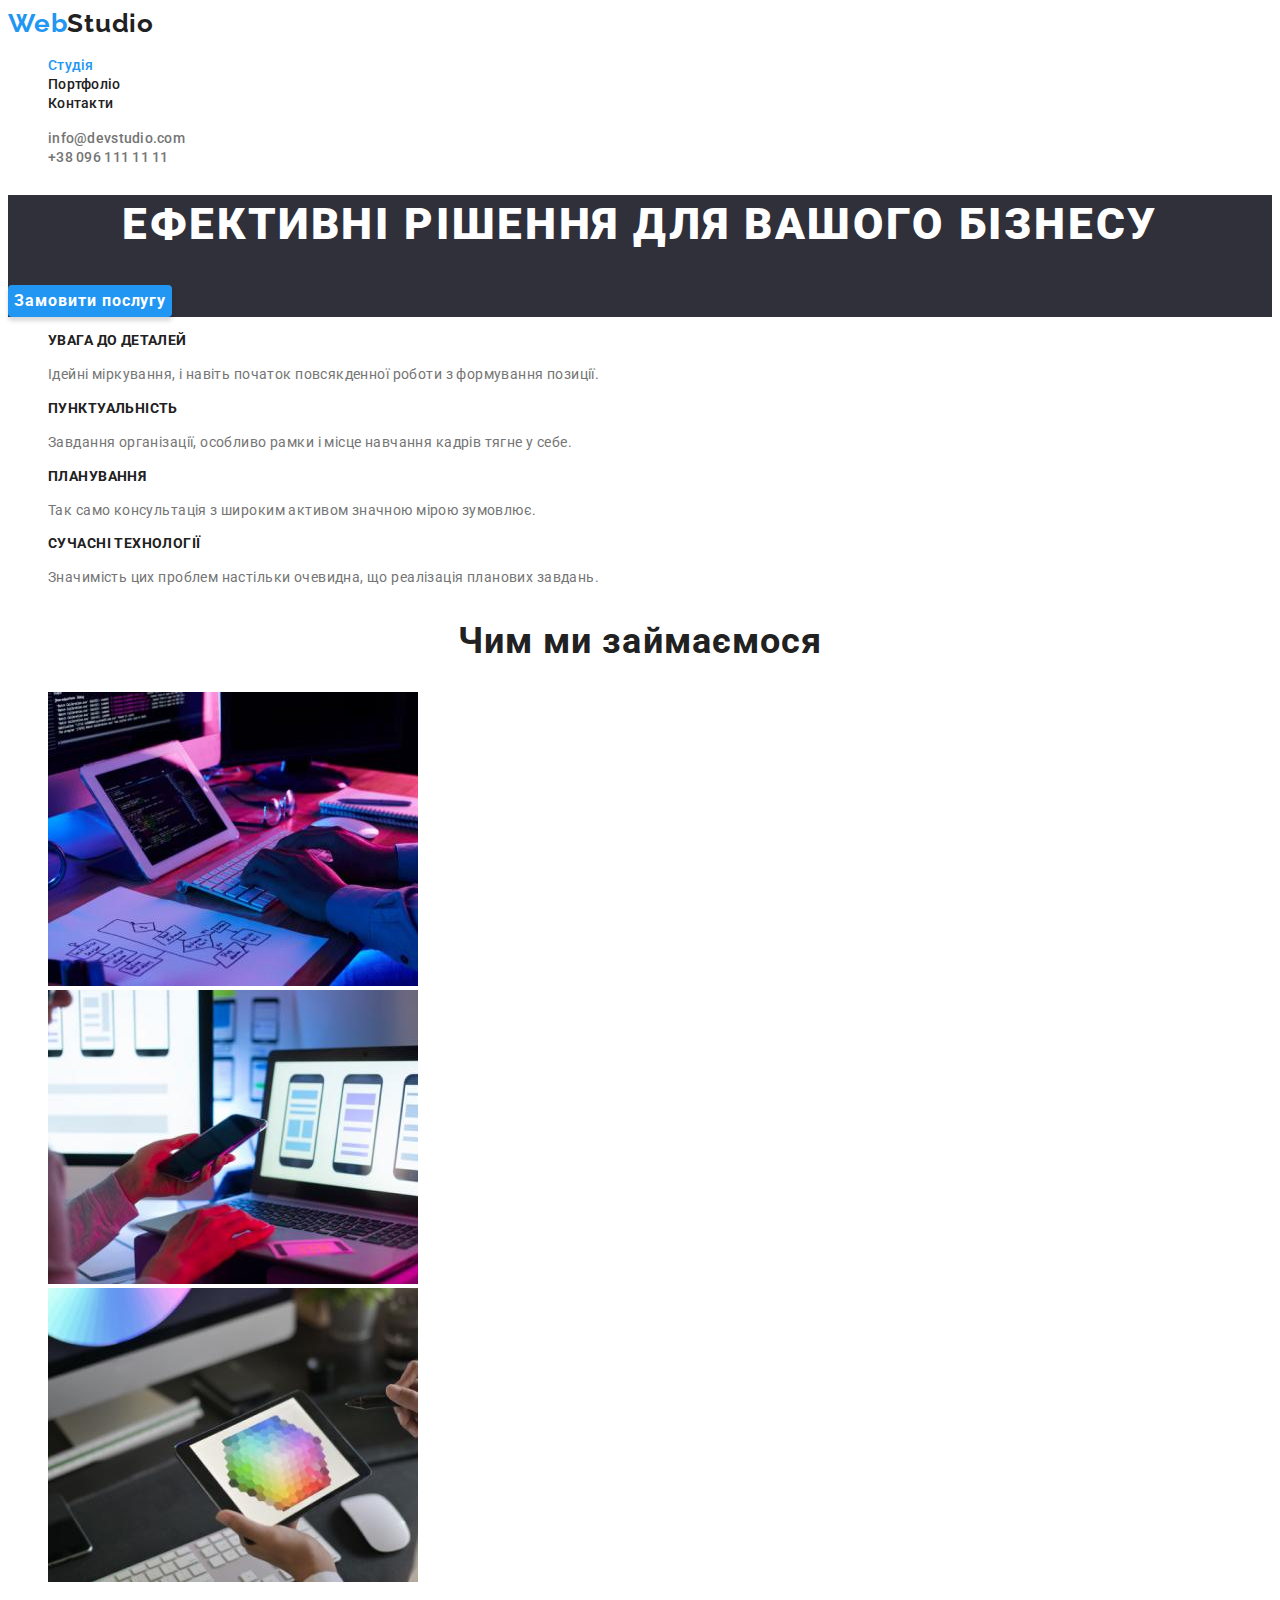
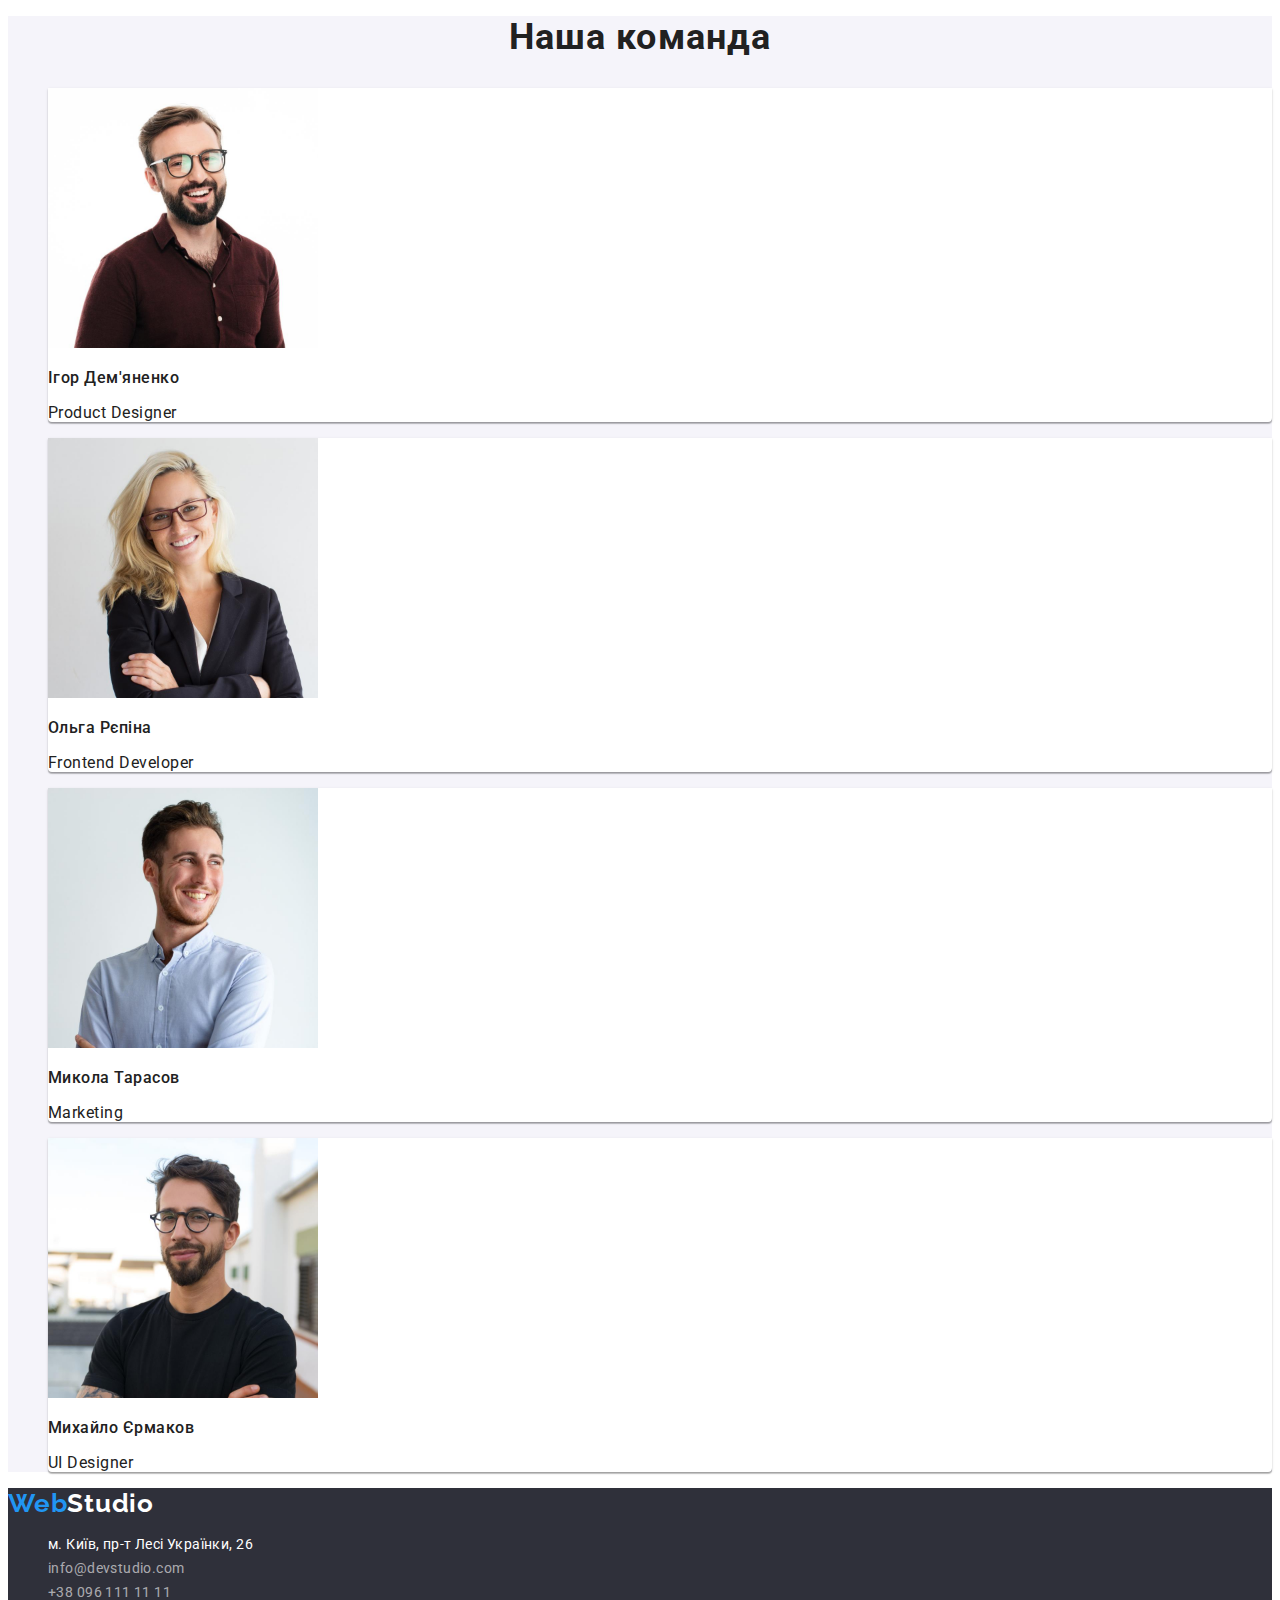
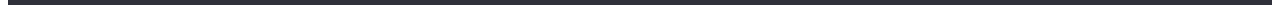
<file: index.html>
<!DOCTYPE html>
<html lang="uk">
  <head>
    <meta charset="UTF-8" />
    <meta http-equiv="X-UA-Compatible" content="IE=edge" />
    <meta name="viewport" content="width=device-width, initial-scale=1.0" />
    <title>Студія</title>
    <link
      href="https://fonts.googleapis.com/css2?family=Raleway:wght@700&family=Roboto:wght@400;500;700;900&display=swap"
      rel="stylesheet"
    />
    <link rel="stylesheet" href="./css/styles.css" />
  </head>
  <body>
    <!-- Navigation-->
    <header>
      <a href="./index.html" class="logo"
        ><span class="logo-accent">Web</span>Studio</a
      >
      <nav>
        <ul class="list">
          <li>
            <a href="./index.html" class="link current">Студія</a>
          </li>
          <li>
            <a href="./portfolio.html" class="link">Портфоліо</a>
          </li>
          <li><a href="" class="link">Контакти</a></li>
        </ul>
      </nav>
      <ul class="list">
        <li>
          <a href="mailto:info@devstudio.com" class="contact-item"
            >info@devstudio.com</a
          >
        </li>
        <li>
          <a href="tel:+380961111111" class="contact-item">+38 096 111 11 11</a>
        </li>
      </ul>
    </header>
    <main>
      <!-- Шапка -->
      <section class="hero">
        <h1 class="hero-title">Ефективні рішення для вашого бізнесу</h1>
        <button type="button" class="btn">Замовити послугу</button>
      </section>
      <!-- Наші плюси -->
      <section>
        <h2 hidden>Переваги</h2>
        <ul class="list">
          <li>
            <h3 class="benefits-title">УВАГА ДО ДЕТАЛЕЙ</h3>
            <p class="benefits-text">
              Ідейні міркування, і навіть початок повсякденної роботи з
              формування позиції.
            </p>
          </li>
          <li>
            <h3 class="benefits-title">ПУНКТУАЛЬНІСТЬ</h3>
            <p class="benefits-text">
              Завдання організації, особливо рамки і місце навчання кадрів тягне
              у себе.
            </p>
          </li>
          <li>
            <h3 class="benefits-title">ПЛАНУВАННЯ</h3>
            <p class="benefits-text">
              Так само консультація з широким активом значною мірою зумовлює.
            </p>
          </li>
          <li>
            <h3 class="benefits-title">СУЧАСНІ ТЕХНОЛОГІЇ</h3>
            <p class="benefits-text">
              Значимість цих проблем настільки очевидна, що реалізація планових
              завдань.
            </p>
          </li>
        </ul>
      </section>
      <!--Чим займаємось-->
      <section>
        <h2 class="section-title">Чим ми займаємося</h2>
        <ul class="list">
          <li>
            <img
              src="./images/box1.jpg"
              alt="Веб-сайти"
              width="370"
              height="294"
            />
          </li>
          <li>
            <img
              src="./images/box2.jpg"
              alt="Мобільні додатки"
              width="370"
              height="294"
            />
          </li>
          <li>
            <img
              src="./images/box3.jpg"
              alt="Дизайн"
              width="370"
              height="294"
            />
          </li>
        </ul>
      </section>
      <!-- Команда-->
      <section class="team">
        <h2 class="section-title">Наша команда</h2>
        <ul class="list">
          <li class="team-item">
            <img
              src="./images/demyanenko.jpg"
              alt="Ігор Демяненко"
              width="270"
              height="260"
            />
            <h3 class="name">Ігор Дем'яненко</h3>
            <p lang="en" class="team-direct">Product Designer</p>
          </li>
          <li class="team-item">
            <img
              src="./images/repina.jpg"
              alt="Ольга Репіна"
              width="270"
              height="260"
            />
            <h3 class="name">Ольга Рєпіна</h3>
            <p lang="en" class="team-direct">Frontend Developer</p>
          </li>
          <li class="team-item">
            <img
              src="./images/tarasov.jpg"
              alt="Микола Тарасов"
              width="270"
              height="260"
            />
            <h3 class="name">Микола Тарасов</h3>
            <p lang="en" class="team-direct">Marketing</p>
          </li>
          <li class="team-item">
            <img
              src="./images/yermakov.jpg"
              alt="Михайло Єрмаков"
              width="270"
              height="260"
            />
            <h3 class="name">Михайло Єрмаков</h3>
            <p lang="en" class="team-direct">UI Designer</p>
          </li>
        </ul>
      </section>
    </main>
    <!-- Footer -->
    <footer class="contacts">
      <a href="./index.html" class="logo-footer"
        ><span class="logo-accent">Web</span>Studio</a
      >
      <address>
        <ul class="address-list">
          <li>
            <a
              href="https://goo.gl/maps/XMncbi9ji453G5f37"
              target="_blank"
              rel="noopener noreferrer"
              class="address-link"
            >
              м. Київ, пр-т Лесі Українки, 26
            </a>
          </li>
          <li>
            <a href="mailto:info@devstudio.com" class="address-item"
              >info@devstudio.com</a
            >
          </li>
          <li>
            <a href="tel:+380961111111" class="address-item"
              >+38 096 111 11 11</a
            >
          </li>
        </ul>
      </address>
    </footer>
  </body>
</html>
</file>
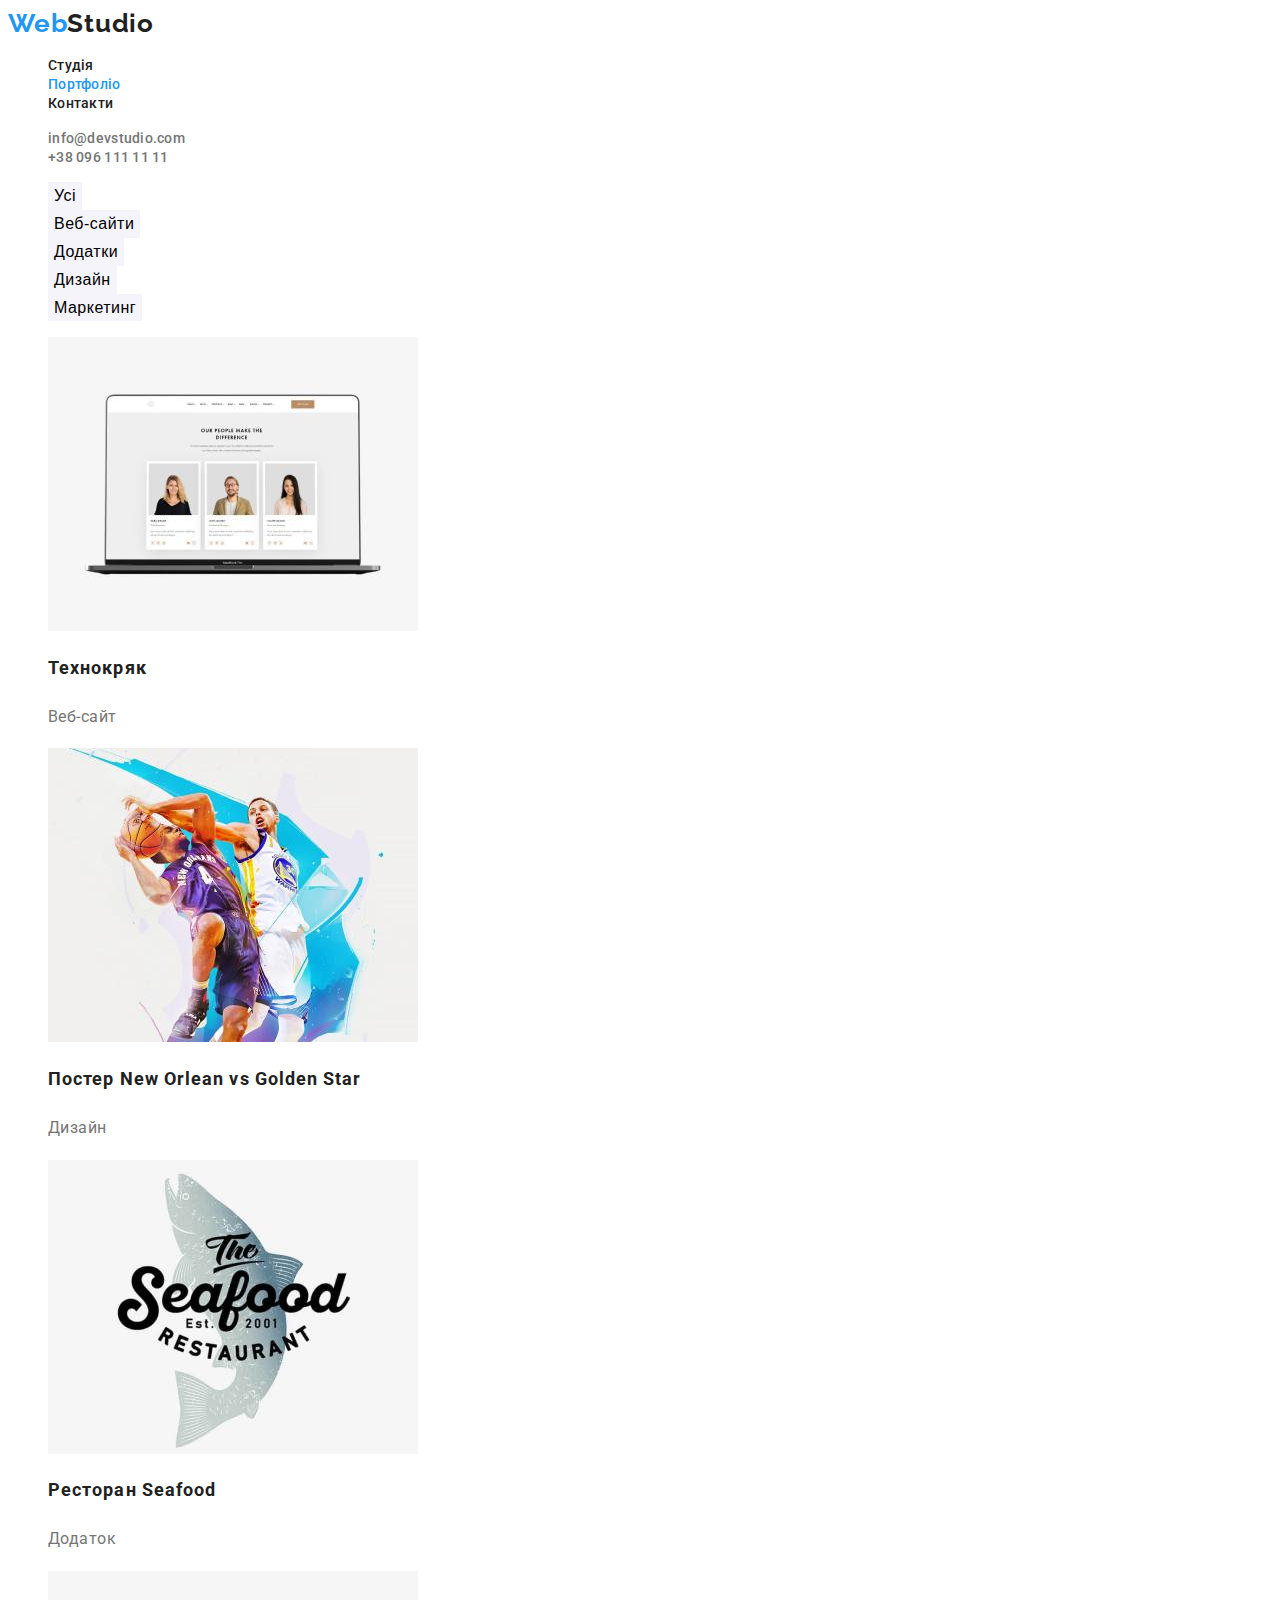
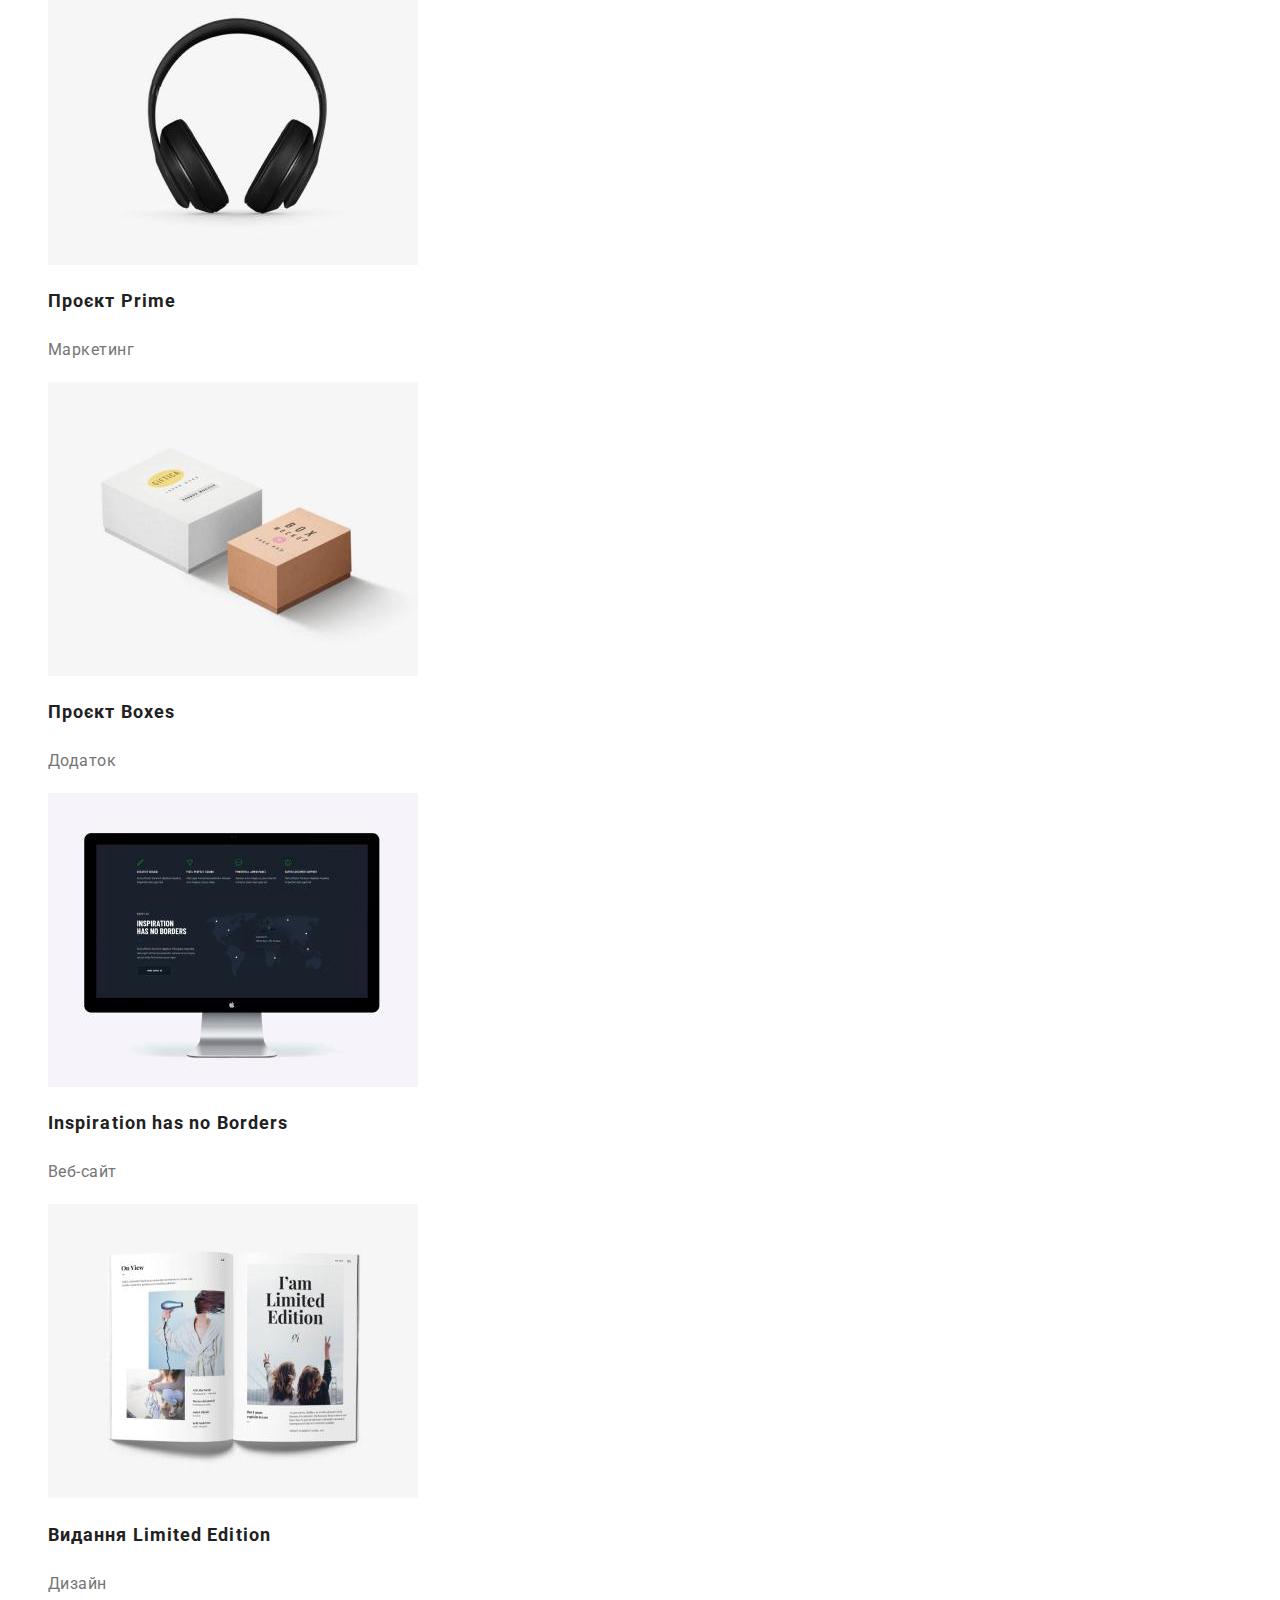
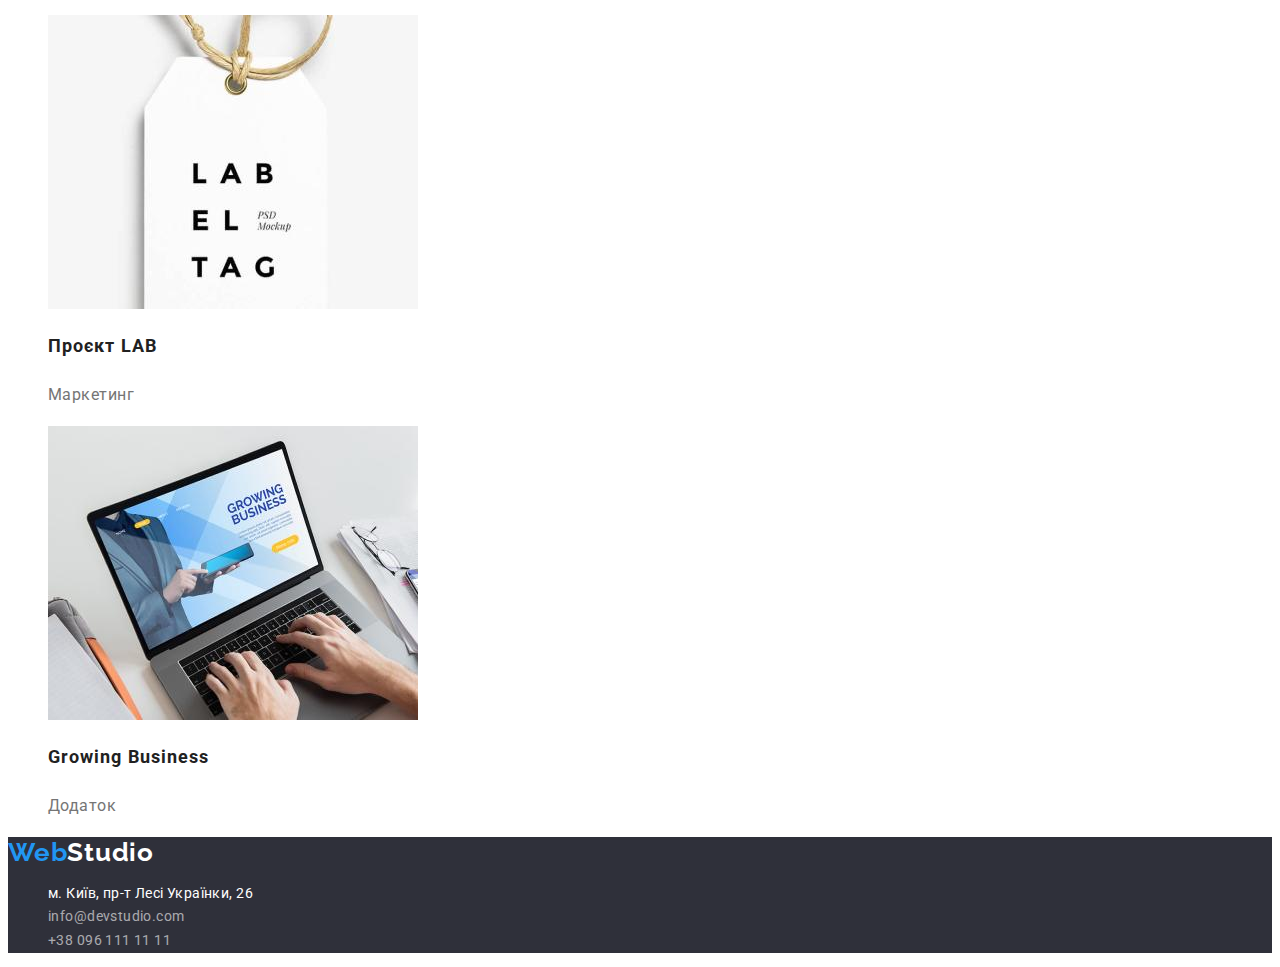
<file: portfolio.html>
<!DOCTYPE html>
<html lang="uk">
  <head>
    <meta charset="UTF-8" />
    <meta http-equiv="X-UA-Compatible" content="IE=edge" />
    <meta name="viewport" content="width=device-width, initial-scale=1.0" />
    <title>Портфоліо</title>
    <link
      href="https://fonts.googleapis.com/css2?family=Raleway:wght@700&family=Roboto:wght@400;500;700;900&display=swap"
      rel="stylesheet"
    />
    <link rel="stylesheet" href="./css/styles.css" />
  </head>
  <body>
    <!-- Navigation-->
    <header>
      <a href="./index.html" class="logo"
        ><span class="logo-accent">Web</span>Studio</a
      >
      <nav>
        <ul class="list">
          <li>
            <a href="./index.html" class="link">Студія</a>
          </li>
          <li>
            <a href="./portfolio.html" class="link current">Портфоліо</a>
          </li>
          <li><a href="" class="link">Контакти</a></li>
        </ul>
      </nav>
      <ul class="list">
        <li>
          <a href="mailto:info@devstudio.com" class="contact-item"
            >info@devstudio.com</a
          >
        </li>
        <li>
          <a href="tel:+380961111111" class="contact-item">+38 096 111 11 11</a>
        </li>
      </ul>
    </header>
    <main>
      <section>
        <h1 hidden>Наші проєкти</h1>
        <ul class="filter">
          <li><button type="button" class="btn-filter">Усі</button></li>
          <li><button type="button" class="btn-filter">Веб-сайти</button></li>
          <li><button type="button" class="btn-filter">Додатки</button></li>
          <li><button type="button" class="btn-filter">Дизайн</button></li>
          <li><button type="button" class="btn-filter">Маркетинг</button></li>
        </ul>
        <ul class="projects">
          <li>
            <a href="" class="projects-link">
              <img
                src="./images/technokryak.jpg"
                alt="Технокряк"
                width="370"
                height="294"
              />
              <h2 class="projects-title">Технокряк</h2>
              <p class="projects-text">Веб-сайт</p>
            </a>
          </li>

          <li>
            <a href="" class="projects-link">
              <img
                src="./images/new-orlean.jpg"
                alt="New Orlean vs Golden Star"
                width="370"
                height="294"
              />
              <h2 class="projects-title">Постер New Orlean vs Golden Star</h2>
              <p class="projects-text">Дизайн</p>
            </a>
          </li>
          <li>
            <a href="" class="projects-link">
              <img
                src="./images/seafood.jpg"
                alt="Ресторан Seafood"
                width="370"
                height="294"
              />
              <h2 class="projects-title">Ресторан Seafood</h2>
              <p class="projects-text">Додаток</p>
            </a>
          </li>
          <li>
            <a href="" class="projects-link">
              <img
                src="./images/prime.jpg"
                alt="Проєкт Prime"
                width="370"
                height="294"
              />
              <h2 class="projects-title">Проєкт Prime</h2>
              <p class="projects-text">Маркетинг</p>
            </a>
          </li>
          <li>
            <a href="" class="projects-link">
              <img
                src="./images/boxes.jpg"
                alt="Проєкт Boxes"
                width="370"
                height="294"
              />
              <h2 class="projects-title">Проєкт Boxes</h2>
              <p class="projects-text">Додаток</p>
            </a>
          </li>
          <li>
            <a href="" class="projects-link">
              <img
                src="./images/inspiration.jpg"
                alt="Inspiration has no Borders"
                width="370"
                height="294"
              />
              <h2 class="projects-title">Inspiration has no Borders</h2>
              <p class="projects-text">Веб-сайт</p>
            </a>
          </li>
          <li>
            <a href="" class="projects-link">
              <img
                src="./images/limited-edition.jpg"
                alt="Видання Limited Edition"
                width="370"
                height="294"
              />
              <h2 class="projects-title">Видання Limited Edition</h2>
              <p class="projects-text">Дизайн</p>
            </a>
          </li>
          <li>
            <a href="" class="projects-link">
              <img
                src="./images/lab.jpg"
                alt="Проєкт LAB"
                width="370"
                height="294"
              />
              <h2 class="projects-title">Проєкт LAB</h2>
              <p class="projects-text">Маркетинг</p>
            </a>
          </li>
          <li>
            <a href="" class="projects-link">
              <img
                src="./images/growing-business.jpg"
                alt="Growing Business"
                width="370"
                height="294"
              />
              <h2 class="projects-title">Growing Business</h2>
              <p class="projects-text">Додаток</p>
            </a>
          </li>
        </ul>
      </section>
    </main>
    <!-- Footer -->
    <footer class="contacts">
      <a href="./index.html" class="logo-footer"
        ><span class="logo-accent">Web</span>Studio</a
      >
      <address>
        <ul class="address-list">
          <li>
            <a
              href="https://goo.gl/maps/XMncbi9ji453G5f37"
              target="_blank"
              rel="noopener noreferrer"
              class="address-link"
            >
              м. Київ, пр-т Лесі Українки, 26
            </a>
          </li>
          <li>
            <a href="mailto:info@devstudio.com" class="address-item"
              >info@devstudio.com</a
            >
          </li>
          <li>
            <a href="tel:+380961111111" class="address-item"
              >+38 096 111 11 11</a
            >
          </li>
        </ul>
      </address>
    </footer>
  </body>
</html>
</file>
<file: css/styles.css>
:root {
    --primary-text-color: #212121;
    --secondary-text-color: #757575;
    --contrast-text-color: #ffffff;
    --address-item-color: rgba(255, 255, 255, 0.6);

    --accent-color: #2196F3;
    --button-accent: #188CE8;

    --primary-background: #ffffff;
    --secondary-background: #2F303A;
    --content-background: #F5F4FA;
    --team-background: #FFFFFF;
    --button-background: #F5F4FA;    
}

body {
    color: var(--primary-text-color);
    font-family: 'Roboto', -apple-system,
        BlinkMacSystemFont,
        avenir next,
        avenir,
        segoe ui,
        helvetica neue,
        helvetica,
        Cantarell,
        Ubuntu,
        roboto,
        noto,
        arial,
        sans-serif;

}

.logo,
.logo-footer {
    font-family: Raleway;
    text-decoration: none;
    font-weight: 700;
    font-size: 26px;
    line-height: 1.19;    
    letter-spacing: 0.03em;
}

.logo {
    color:var(--primary-text-color);
}

.logo:visited,
.link:visited {
    color: var(--primary-text-color);
}

.logo-accent {
    color: var(--accent-color);
}

.list {
    list-style: none;
}

.list .link.current {
    color: var(--accent-color);
}

.link {
    font-weight: 500;
    font-size: 14px;
    line-height: 1.14;
    text-decoration: none;
    letter-spacing: 0.02em;
    color: var(--primary-text-color);
}

.link:hover,
.link:focus,
.contact-item:hover,
.contact-item:focus {
    color: var(--accent-color);
}

.contact-item {
    font-weight: 500;
    font-size: 14px;
    line-height: 1.14;
    text-decoration: none;
    color: var(--secondary-text-color);
    letter-spacing: 0.02em;
}

/* Стилі index.html */
.hero,
.contacts {
    background-color: var(--secondary-background);
}

.hero-title {
    color: var(--contrast-text-color);
    text-transform: uppercase;
    font-weight: 900;
    font-size: 44px;
    line-height: 1.36;
    text-align: center;
    letter-spacing: 0.06em; 
}

.btn {
    background-color: var(--accent-color);
    color: var(--contrast-text-color);
    font-weight: 700;
    font-size: 16px;
    line-height: 1.88;
    letter-spacing: 0.06em;
    font-family: inherit;
    cursor: pointer;
    box-shadow: 0px 4px 4px rgba(0, 0, 0, 0.15);
    border-radius: 4px;
    border: none;
}

.btn:hover,
.btn:focus {
    background-color: var(--button-accent);
}

/* Переваги */
.benefits-title {
    font-size: 14px;
    line-height: 1.14;
    text-transform: uppercase;
    letter-spacing: 0.03em;
}

.benefits-text {
    color: var(--secondary-text-color);
    font-size: 14px;
    line-height: 1.71;
    letter-spacing: 0.03em;
}

.section-title {
    font-size: 36px;
    line-height: 1.17;
    text-align: center;
    letter-spacing: 0.03em;
}

/* Команда */
.team {
    background-color:var(--content-background);
}

.team-item {
    background: var(--team-background);
    box-shadow: 0px 1px 3px rgba(0, 0, 0, 0.12), 
                0px 1px 1px rgba(0, 0, 0, 0.14), 
                0px 2px 1px rgba(0, 0, 0, 0.2);
    border-radius: 0px 0px 4px 4px;
}

.name {
    font-weight: 500;
    font-size: 16px;
    line-height: 1.19;
    letter-spacing: 0.03em;
}

.team-direct {
    font-size: 16px;
    line-height: 1.19;
    letter-spacing: 0.03em;
}

/* Footer */

.logo-footer,
.logo-footer:visited {
    color: var(--contrast-text-color);
}

.address-list {
    font-size: 14px;
    line-height: 1.71;
    letter-spacing: 0.03em;
    font-style: normal;

    list-style: none;

}
.address-link,
.address-link:visited {
    color: var(--contrast-text-color);
    text-decoration: none;
}

.address-item {
    color: var(--address-item-color);
    text-decoration: none;
}

.address-link:hover,
.address-link:focus,
.address-item:hover,
.address-item:focus {
    color: var(--accent-color);
}

/* Стилі portfolio.html */

.filter {
    list-style: none;
}

.btn-filter {
    font-weight: 500;
    font-size: 16px;
    line-height: 1.62;
    letter-spacing: 0.03em;

    background-color: var(--button-background);
    border:none;

    cursor: pointer;
}

.btn-filter:hover,
.btn-filter:focus {
    font-weight: 500;
    font-size: 16px;
    line-height: 1.62;
    letter-spacing: 0.03em;

    color: var(--contrast-text-color);
    background-color: var(--accent-color);
}

.projects {
    list-style: none;
}

.projects-link {
    text-decoration: none;
}

.projects-title {
    font-size: 18px;
    line-height: 2;
    letter-spacing: 0.06em;
    color: var(--primary-text-color)
}

.projects-text {
    font-size: 16px;
    line-height: 1.88;
    letter-spacing: 0.03em;
    color: var(--secondary-text-color);
}
</file>
